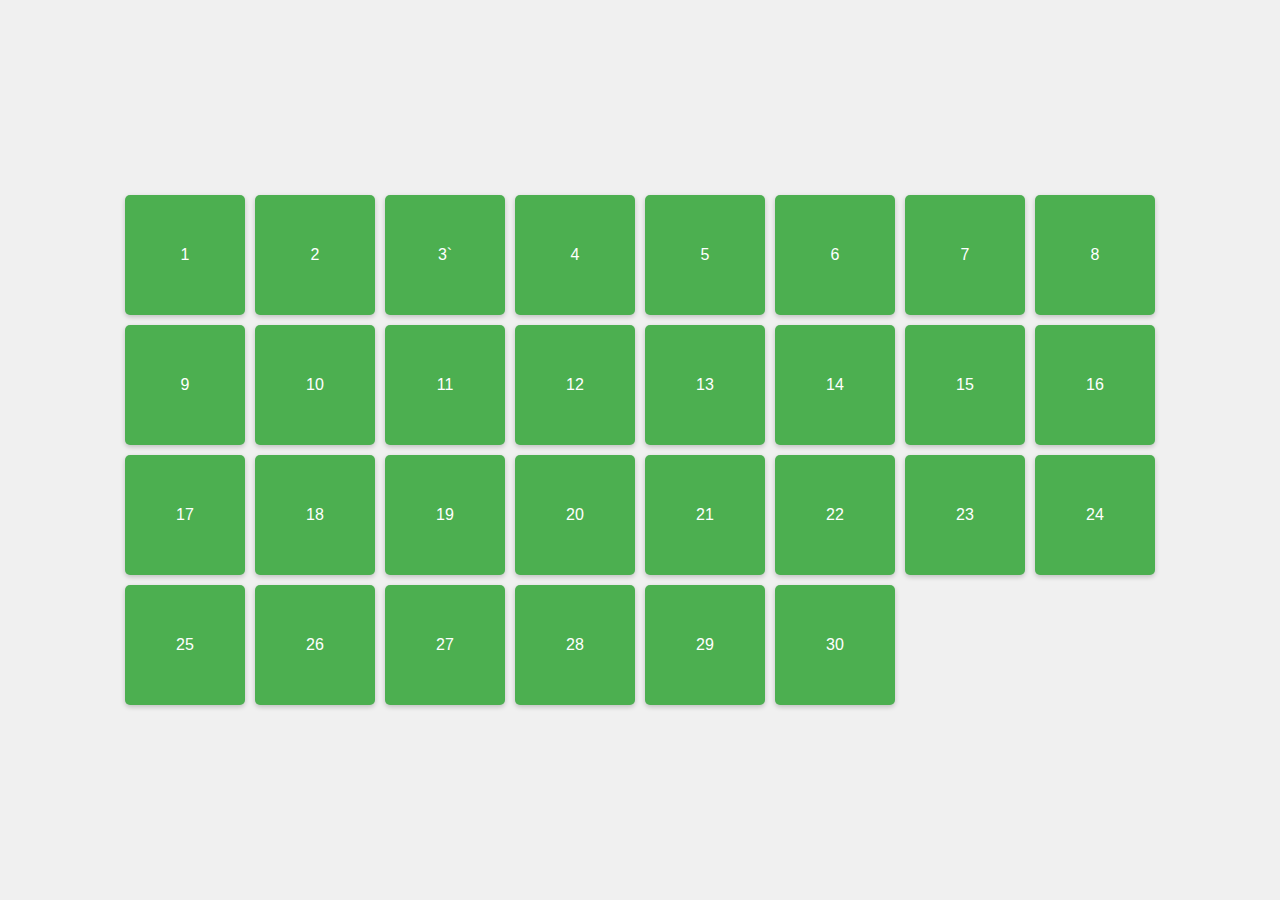
<file: index.html>
<!DOCTYPE html>
<html lang="en">
<head>
  <meta charset="UTF-8">
  <meta name="viewport" content="width=device-width, initial-scale=1.0">
  <title>Parking Systerm</title>
  <link rel="stylesheet" href="style.css">
</head>
<body>
  <div class="grid-container">
    <!-- Tạo 32 ô -->
    <a href="details.html?id=1" class="grid-item" id="item-1">1</a>
    <a href="details.html?id=2" class="grid-item" id="item-2">2</a>
    <a href="details.html?id=3" class="grid-item" id="item-3">3`</a>
    <a href="details.html?id=4" class="grid-item" id="item-4">4</a>
    <a href="details.html?id=5" class="grid-item" id="item-5">5</a>
    <a href="details.html?id=6" class="grid-item" id="item-6">6</a>
    <a href="details.html?id=7" class="grid-item" id="item-7">7</a>
    <a href="details.html?id=8" class="grid-item" id="item-8">8</a>
    <a href="details.html?id=9" class="grid-item" id="item-9">9</a>
    <a href="details.html?id=10" class="grid-item" id="item-10">10</a>
    <a href="details.html?id=11" class="grid-item" id="item-11">11</a>
    <a href="details.html?id=12" class="grid-item" id="item-12">12</a>
    <a href="details.html?id=13" class="grid-item" id="item-13">13</a>
    <a href="details.html?id=14" class="grid-item" id="item-14">14</a>
    <a href="details.html?id=15" class="grid-item" id="item-15">15</a>
    <a href="details.html?id=16" class="grid-item" id="item-16">16</a>
    <a href="details.html?id=17" class="grid-item" id="item-17">17</a>
    <a href="details.html?id=18" class="grid-item" id="item-18">18</a>
    <a href="details.html?id=19" class="grid-item" id="item-19">19</a>
    <a href="details.html?id=20" class="grid-item" id="item-20">20</a>
    <a href="details.html?id=21" class="grid-item" id="item-21">21</a>
    <a href="details.html?id=22" class="grid-item" id="item-22">22</a>
    <a href="details.html?id=23" class="grid-item" id="item-23">23</a>
    <a href="details.html?id=24" class="grid-item" id="item-24">24</a>
    <a href="details.html?id=25" class="grid-item" id="item-25">25</a>
    <a href="details.html?id=26" class="grid-item" id="item-26">26</a>
    <a href="details.html?id=27" class="grid-item" id="item-27">27</a>
    <a href="details.html?id=28" class="grid-item" id="item-28">28</a>
    <a href="details.html?id=29" class="grid-item" id="item-29">29</a>
    <a href="details.html?id=30" class="grid-item" id="item-30">30</a>
  </div>

  <script>
    window.onload = function() {
      // Duyệt qua tất cả các ô và kiểm tra trạng thái
      for (let i = 1; i <= 32; i++) {
        const status = localStorage.getItem('status-' + i); // Lấy trạng thái từ localStorage
        const item = document.getElementById('item-' + i);
        if (status) {
          item.classList.add(status); // Thêm lớp trạng thái vào ô
        }
  
        // Kiểm tra và cập nhật dữ liệu đã nhập vào ô (nếu có)
        const savedData = localStorage.getItem('data-' + i);
        if (savedData) {
          item.textContent = savedData;  // Cập nhật văn bản trong ô
        }
      }
    };
  </script>

</body>
</html>
</file>
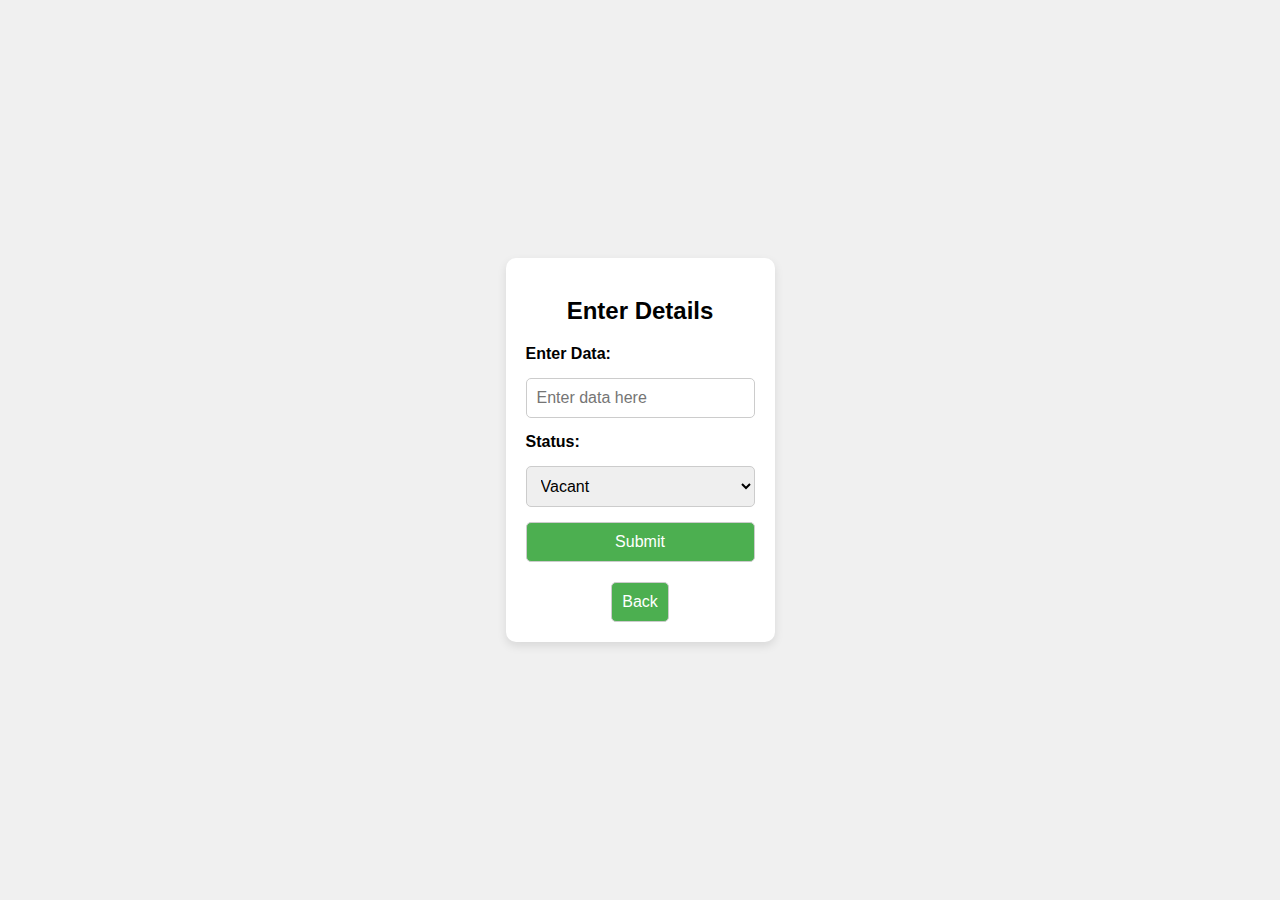
<file: details.html>
<!DOCTYPE html>
<html lang="en">
<head>
  <meta charset="UTF-8">
  <meta name="viewport" content="width=device-width, initial-scale=1.0">
  <title>Details Page</title>
  <link rel="stylesheet" href="style.css">
</head>
<body>
  <div class="form-container">
    <h2>Enter Details</h2>
    <form id="form" onsubmit="saveDetails(event)">
      <!-- Ô nhập dữ liệu -->
      <label for="data-input">Enter Data:</label>
      <input type="text" id="data-input" name="data" placeholder="Enter data here" required>

      <!-- Dropdown chọn trạng thái -->
      <label for="status-select">Status:</label>
      <select id="status-select" name="status" required>
        <option value="vacant">Vacant</option>
        <option value="occupied">Occupied</option>
        <option value="temp">Temporary</option>
      </select>

      <button type="submit">Submit</button>
    </form>

    <!-- Nút quay lại -->
    <a href="index.html">
      <button class="back-button">Back</button>
    </a>
  </div>

  <script>
    // Lấy ID ô từ URL
    const urlParams = new URLSearchParams(window.location.search);
    const itemId = urlParams.get('id');  // ID của ô, ví dụ "1", "2", "3", ...
  
    window.onload = function() {
      // Lấy thông tin từ localStorage (nếu có)
      const savedData = localStorage.getItem('data-' + itemId);
      const savedStatus = localStorage.getItem('status-' + itemId);
  
      // Cập nhật form với dữ liệu đã lưu
      if (savedData) {
        document.getElementById('data-input').value = savedData;
      }
  
      if (savedStatus) {
        document.getElementById('status-select').value = savedStatus;
      }
    };
  
    // Lưu thông tin vào localStorage khi form được submit
    function saveDetails(event) {
      event.preventDefault(); // Ngăn chặn việc submit form và tải lại trang
  
      const data = document.getElementById('data-input').value;
      const status = document.getElementById('status-select').value;
  
      // Lưu thông tin vào localStorage
      localStorage.setItem('data-' + itemId, data);
      localStorage.setItem('status-' + itemId, status);
  
      // Quay lại trang index.html
      window.location.href = "index.html";
    }
  </script>
</body>
</html>
</file>
<file: style.css>
body {
    font-family: Arial, sans-serif;
    margin: 0;
    padding: 0;
    display: flex;
    justify-content: center;
    align-items: center;
    height: 100vh;
    background-color: #f0f0f0;
  }
  
  /* Định nghĩa container */
  .grid-container {
    display: grid;
    grid-template-columns: repeat(8, 120px); /* 8 cột */
    grid-template-rows: repeat(4, 120px);   /* 4 hàng */
    gap: 10px; /* Khoảng cách giữa các ô */
  }
  
  /* Định nghĩa các ô */
  .grid-item {
    text-decoration: none;
    background-color: #4caf50;
    color: white;
    display: flex;
    justify-content: center;
    align-items: center;
    font-size: 16px;
    border-radius: 5px;
    box-shadow: 0 2px 5px rgba(0, 0, 0, 0.2);
    cursor: pointer;
  }
  
  .grid-item:hover {
    background-color: #45a049;
  }


.grid-item.vacant {
  background-color: green; /* Màu xanh lá cây */
}

.grid-item.occupied {
  background-color: blue; /* Màu xanh dương */
}

.grid-item.temp {
  background-color: pink; /* Màu hồng */
}

  .form-container {
    max-width: 400px;
    margin: 50px auto;
    padding: 20px;
    background-color: white;
    border-radius: 10px;
    box-shadow: 0 4px 10px rgba(0, 0, 0, 0.1);
    text-align: center;
  }
  
  .form-container h2 {
    margin-bottom: 20px;
    font-size: 24px;
  }
  
  .form-container form {
    display: flex;
    flex-direction: column;
    gap: 15px;
  }
  
  .form-container label {
    text-align: left;
    font-weight: bold;
  }
  
  .form-container input, 
  .form-container select, 
  .form-container button {
    padding: 10px;
    font-size: 16px;
    border: 1px solid #ccc;
    border-radius: 5px;
  }
  
  .form-container button {
    background-color: #4caf50;
    color: white;
    cursor: pointer;
  }
  
  .form-container button:hover {
    background-color: #45a049;
  }


  .back-button {
    padding: 10px 20px;
    background-color: #f44336;
    color: white;
    border: none;
    border-radius: 5px;
    font-size: 16px;
    cursor: pointer;
    margin-top: 20px;
  }
  
  .back-button:hover {
    background-color: #e53935;
  }
</file>
